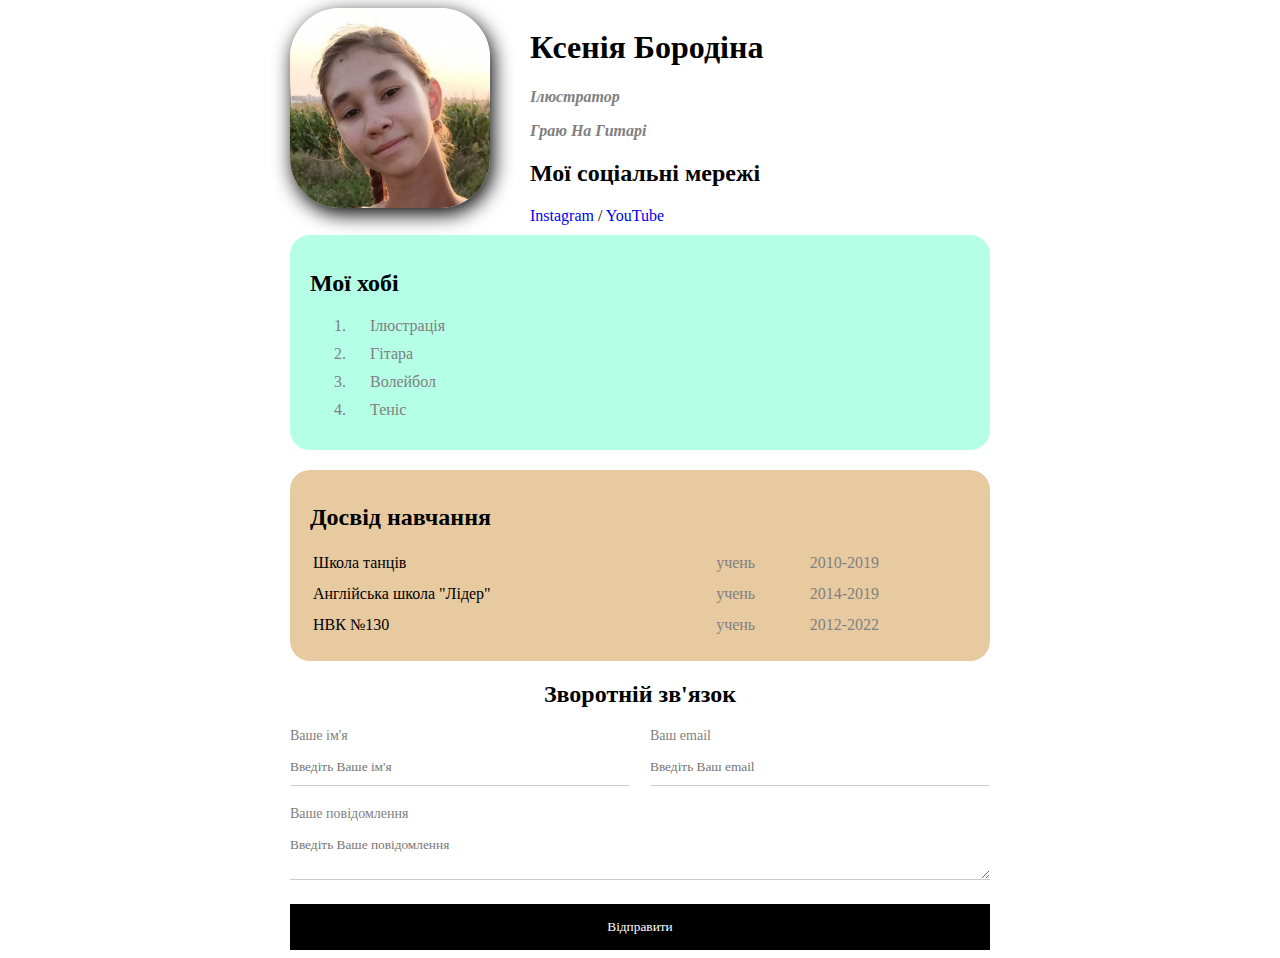
<file: index.html>
<!DOCTYPE html>
<html lang="en">
<head>
    <title>Document</title>
    <link rel="stylesheet" href="styles.css">
</head>
<body>
    <div class="container">
        <div class="info">
            <img src="Face.jpg" alt="My face" class="avatar">
            <div class="info-text">
                <h1>Ксенія Бородіна</h1>
                <p>Ілюстратор</p>
                <p>Граю на <b>гитарі</b></p>

                <h2>Мої соціальні мережі</h2>
                    <a href="https://www.instagram.com/ksenia_borodina6/">Instagram</a>
                    /
                    <a href="https://youtube.com/channel/UC5e0OAxoieNB63Z9iNPnu8A">YouTube</a>
            </div>
        </div>
        <div class="card bg-color1">
            <h2>Мої хобі</h2>
            <ol class="list">
                <li>Ілюстрація</li>
                <li>Гітара</li>
                <li>Волейбол</li>
                <li>Теніс</li>
            </ol>
        </div>
        <div class="card bg-color2">
            <h2>Досвід навчання</h2>
            <table>
                <tr>
                    <td>Школа танців</td>
                    <td>учень</td>
                    <td>2010-2019</td>
                </tr>
                <tr>
                    <td>Англійська школа "Лідер"</td>
                    <td>учень</td>
                    <td>2014-2019</td>
                </tr>
                <tr>
                    <td>НВК №130</td>
                    <td>учень</td>
                    <td>2012-2022</td>
                </tr>
            </table>
        </div>
        <div class="contact">
            <form>
                <h2>Зворотній зв'язок</h2>
                <div class="row">
                    <div class="form-group">
                        <label for="name">Ваше ім'я</label>
                        <input type="text" id="name" placeholder="Введіть Ваше ім'я">
                    </div>

                    <div class="form-group">
                        <label for="email">Ваш email</label>
                        <input type="emaik" id="email" placeholder="Введіть Ваш email">
                </div>
                </div>
                <div class="form-group">
                    <label for="text">Ваше повідомлення</label>
                    <textarea name="text" id="text" placeholder="Введіть Ваше повідомлення"></textarea>
                </div>
                <input type="submit" value="Відправити" class="btn">
            </form>
        </div>
    </div>
</body>
</html>
</file>
<file: styles.css>
body {
    font-size: 16px;
    font-weight: normal;
    font-family: Georgia, 'Times New Roman', Times, serif;
}

.avatar {
    width: 200px;
    height: 200px;
    border-radius: 25%;
    box-shadow: 3px 6px 20px 0px black;
}

.info p {
    color: gray;
    font-style: italic;
    font-weight: bold;
    text-decoration: none;
    text-transform: capitalize;
}

.container {
    max-width: 700px;
    margin: auto;
}

a {
    text-decoration: none;
}

a:hover {
    text-decoration: underline;
}

a:active {
    color: aquamarine;
}

a:visited {
    color: blue;
}

.card {
    padding: 15px 20px;
    margin-bottom: 20px;
    margin-top: 10px;
    border-radius: 20px;
}

.bg-color1 {
    background-color: rgb(180, 255, 230);
}

.bg-color2 {
    background-color: rgb(232, 202, 161) ;
}

.list li {
    padding: 0 20px;
    color: gray;
    margin-bottom: 10px;
}

table {
    width: 100%;
}

table td {
    padding-bottom: 10px;
}

table td:nth-child(2),
table td:nth-child(3) {
    color: grey;
}

.contact h2 {
    text-align: center;
}

.form-group label {
    display: block;
    font-size: 14px;
    color: gray;
}

.form-group input,
.form-group textarea {
    width: 100%;
    box-shadow: border-box;
    border: none;
    background: transparent;
    border-bottom: 1px solid #ccc;
    color: black;
    padding: 15px 0 10px;
    outline: none;
    font-family: inherit;
}

.row {
    display: flex;
    margin-bottom: 20px;
}

.row > .form-group{
    width: 50%;
}

.row > .form-group:first-child {
    margin-right: 20px;
}

.info {
    display: flex;
}

.info-text {
    margin-left: 40px;
}

.btn {
    background: black;
    padding: 15px 20px;
    color: white;
    border: none;
    font-family: inherit;
    cursor: pointer;
    width: 100%;
    margin-top: 20px;
}

.btn:hover {
    opacity: 0.5;
}

@media (max-width: 700px) {
    .info {
        text-align: center;
        display: block;
    }
}
</file>
